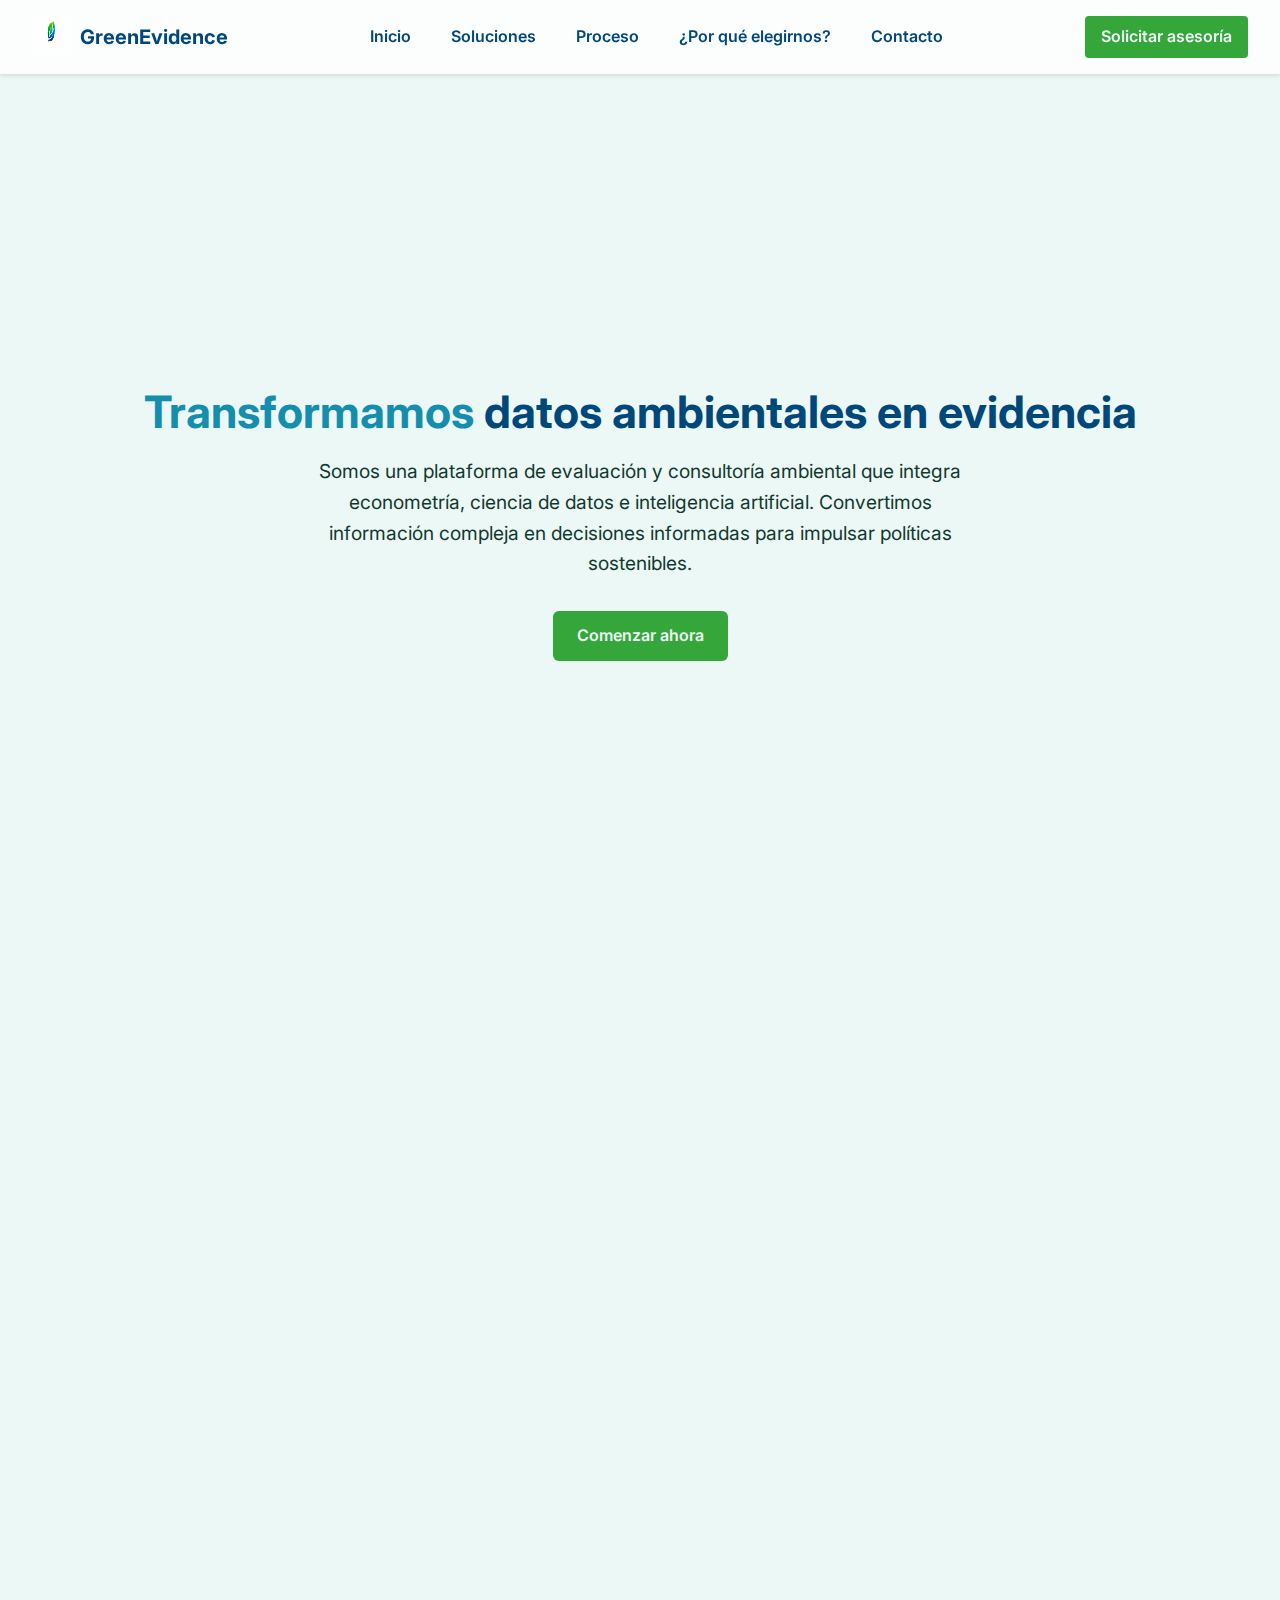
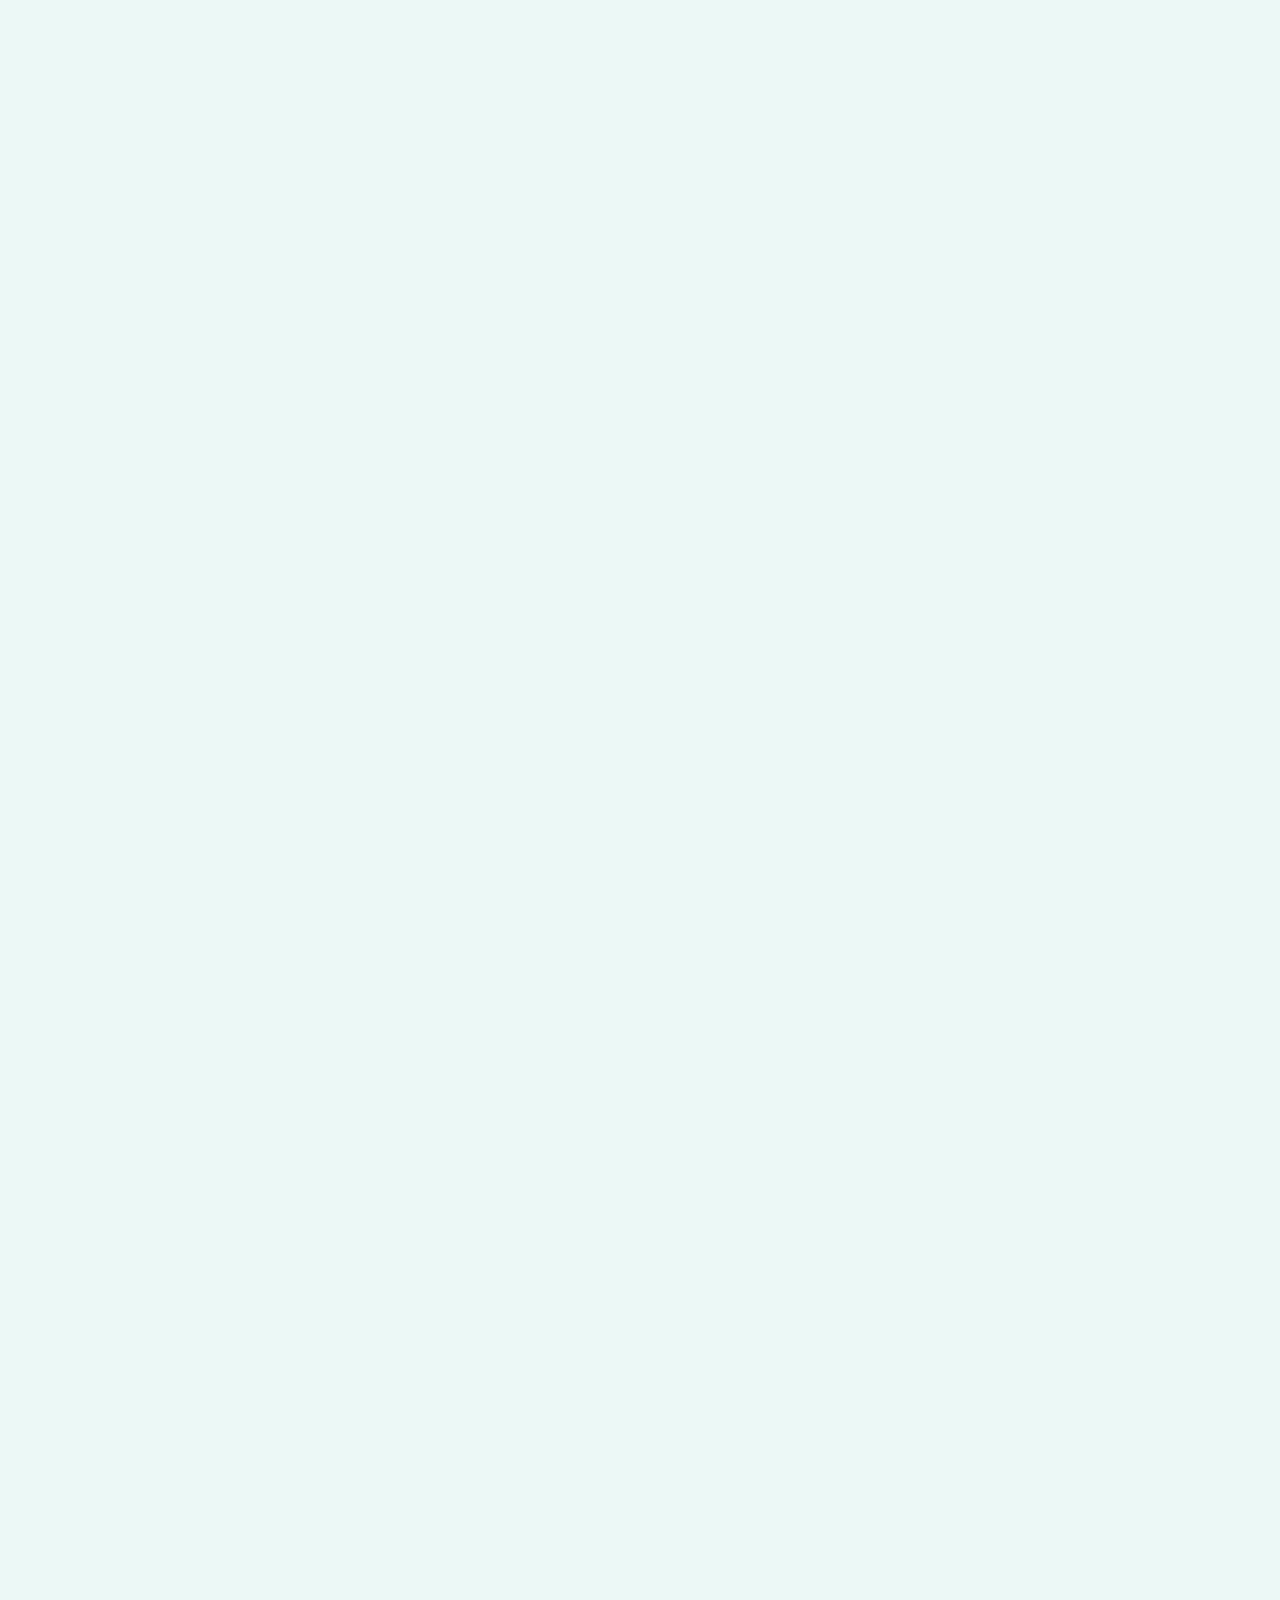
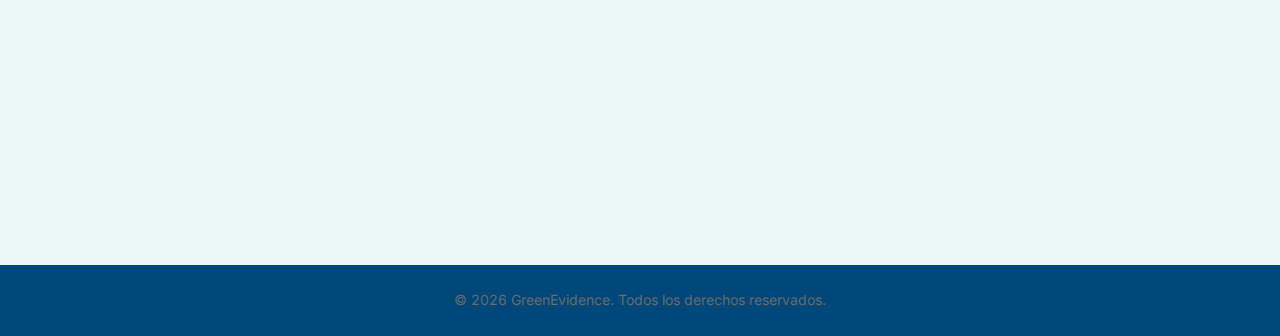
<file: index.html>
<!DOCTYPE html>
<html lang="es">
  <head>
    <meta charset="UTF-8" />
    <meta name="viewport" content="width=device-width, initial-scale=1.0" />
    <title>GreenEvidence – Datos ambientales transformados en evidencia</title>
    <!-- Fuente moderna -->
    <link href="https://fonts.googleapis.com/css2?family=Inter:wght@400;600;700&display=swap" rel="stylesheet" />
    <!-- Favicon -->
    <link rel="icon" type="image/png" href="logo_modern_icon.png" />
    <!-- Hoja de estilos principal -->
    <link rel="stylesheet" href="stream-style.css" />
  </head>
  <body>
    <!-- Navegación superior -->
    <header class="navbar">
      <div class="logo">
        <img src="logo_modern_icon.png" alt="Logo de GreenEvidence" />
        <span class="wordmark">GreenEvidence</span>
      </div>
      <nav class="menu">
        <ul>
          <li><a href="#inicio">Inicio</a></li>
          <li><a href="#soluciones">Soluciones</a></li>
          <li><a href="#proceso">Proceso</a></li>
          <li><a href="#razones">¿Por qué elegirnos?</a></li>
          <li><a href="#contacto">Contacto</a></li>
        </ul>
      </nav>
      <a href="#contacto" class="nav-cta">Solicitar asesoría</a>
    </header>

    <!-- Hero principal -->
    <section id="inicio" class="hero">
      <div class="hero-content">
        <h1>
          <span class="highlight">Transformamos</span>
          <span>datos ambientales en evidencia</span>
        </h1>
        <p>
          Somos una plataforma de evaluación y consultoría ambiental que integra
          econometría, ciencia de datos e inteligencia artificial. Convertimos
          información compleja en decisiones informadas para impulsar políticas
          sostenibles.
        </p>
        <a href="#contacto" class="cta-button">Comenzar ahora</a>
      </div>
    </section>

    <!-- Sección de soluciones/servicios -->
    <!-- Las clases "reveal" permiten animar la aparición de cada sección al hacer scroll -->
    <section id="soluciones" class="soluciones reveal">
      <h2 class="section-title">
        <span class="highlight">Nuestras</span> Soluciones
      </h2>
      <p class="section-subtitle">
        Ofrecemos un abanico de servicios para ayudarte a comprender y
        mejorar tu impacto ambiental.
      </p>
      <div class="soluciones-grid">
        <div class="solucion-card">
          <div class="icon-wrapper">
            <img src="service_icon_1.png" alt="Evaluación de políticas" />
          </div>
          <h3>Evaluación de políticas</h3>
          <p>
            Medimos el impacto de políticas públicas mediante técnicas
            econométricas avanzadas para determinar su eficacia y eficiencia.
          </p>
        </div>
        <div class="solucion-card">
          <div class="icon-wrapper">
            <img src="service_icon_2.png" alt="Análisis de sensibilidad" />
          </div>
          <h3>Análisis de sensibilidad</h3>
          <p>
            Identificamos variables clave y evaluamos la robustez de modelos
            estadísticos utilizando métodos de machine learning.
          </p>
        </div>
        <div class="solucion-card">
          <div class="icon-wrapper">
            <img src="service_icon_3.png" alt="Series de tiempo" />
          </div>
          <h3>Series de tiempo</h3>
          <p>
            Pronosticamos tendencias ambientales a partir de datos históricos
            para anticipar escenarios futuros y tomar mejores decisiones.
          </p>
        </div>
        <div class="solucion-card">
          <div class="icon-wrapper">
            <img src="service_icon_1.png" alt="Consultoría a medida" />
          </div>
          <h3>Consultoría a medida</h3>
          <p>
            Diseñamos soluciones personalizadas según las necesidades
            específicas de cada organización o proyecto.
          </p>
        </div>
      </div>
    </section>

    <!-- Sección de proceso -->
    <section id="proceso" class="proceso reveal">
      <h2 class="section-title">Cómo funciona</h2>
      <div class="pasos-grid">
        <div class="paso">
          <div class="numero">1</div>
          <h3>Recopilación de datos</h3>
          <p>
            Recogemos y depuramos información proveniente de diversas
            fuentes para obtener bases de datos sólidas y confiables.
          </p>
        </div>
        <div class="paso">
          <div class="numero">2</div>
          <h3>Análisis y modelado</h3>
          <p>
            Aplicamos herramientas econométricas y de inteligencia
            artificial para extraer patrones y evaluar impactos.
          </p>
        </div>
        <div class="paso">
          <div class="numero">3</div>
          <h3>Recomendaciones</h3>
          <p>
            Presentamos informes claros y recomendaciones accionables
            para impulsar políticas y estrategias sostenibles.
          </p>
        </div>
      </div>
      <a href="#contacto" class="cta-secondary">Solicitar asesoría</a>
    </section>

    <!-- Sección de razones -->
    <section id="razones" class="razones reveal">
      <h2 class="section-title">¿Por qué elegirnos?</h2>
      <ul class="razones-list">
        <li>
          <strong>Rigurosidad académica</strong>
          <p>
            Basamos nuestros análisis en metodologías validadas y
            revisadas por la comunidad científica.
          </p>
        </li>
        <li>
          <strong>Soluciones a medida</strong>
          <p>
            Adaptamos nuestras herramientas a las necesidades de cada
            cliente para maximizar el impacto de sus decisiones.
          </p>
        </li>
        <li>
          <strong>Compromiso con la sostenibilidad</strong>
          <p>
            Trabajamos para impulsar políticas y estrategias que reduzcan
            el impacto ambiental y promuevan un desarrollo sostenible.
          </p>
        </li>
      </ul>
    </section>

    <!-- Sección de contacto -->
    <section id="contacto" class="contacto reveal">
      <div class="contacto-container">
        <div class="contacto-info">
          <h2>Ponte en contacto</h2>
          <p>
            ¿Interesado en nuestros servicios? Estamos aquí para ayudarte.
          </p>
          <p>
            <strong>Email:</strong> info@greenevidence.cl<br />
            <strong>Teléfono:</strong> +56 9 1234 5678
          </p>
        </div>
        <form class="contacto-form" action="#" method="post">
          <label for="nombre">Nombre</label>
          <input type="text" id="nombre" name="nombre" required />
          <label for="correo">Correo electrónico</label>
          <input type="email" id="correo" name="correo" required />
          <label for="mensaje">Mensaje</label>
          <textarea id="mensaje" name="mensaje" required></textarea>
          <button type="submit">Enviar mensaje</button>
        </form>
      </div>
    </section>

    <!-- Pie de página -->
    <footer class="footer">
      <p>&copy; 2026 GreenEvidence. Todos los derechos reservados.</p>
    </footer>

    <!-- Script para animaciones de scroll: usa IntersectionObserver para añadir la clase "active" -->
    <script>
      document.addEventListener('DOMContentLoaded', function () {
        const revealElements = document.querySelectorAll('.reveal');
        const options = {
          threshold: 0.1
        };
        const observer = new IntersectionObserver((entries) => {
          entries.forEach((entry) => {
            if (entry.isIntersecting) {
              entry.target.classList.add('active');
              observer.unobserve(entry.target);
            }
          });
        }, options);
        revealElements.forEach((el) => {
          observer.observe(el);
        });
      });
    </script>
  </body>
</html>
</file>
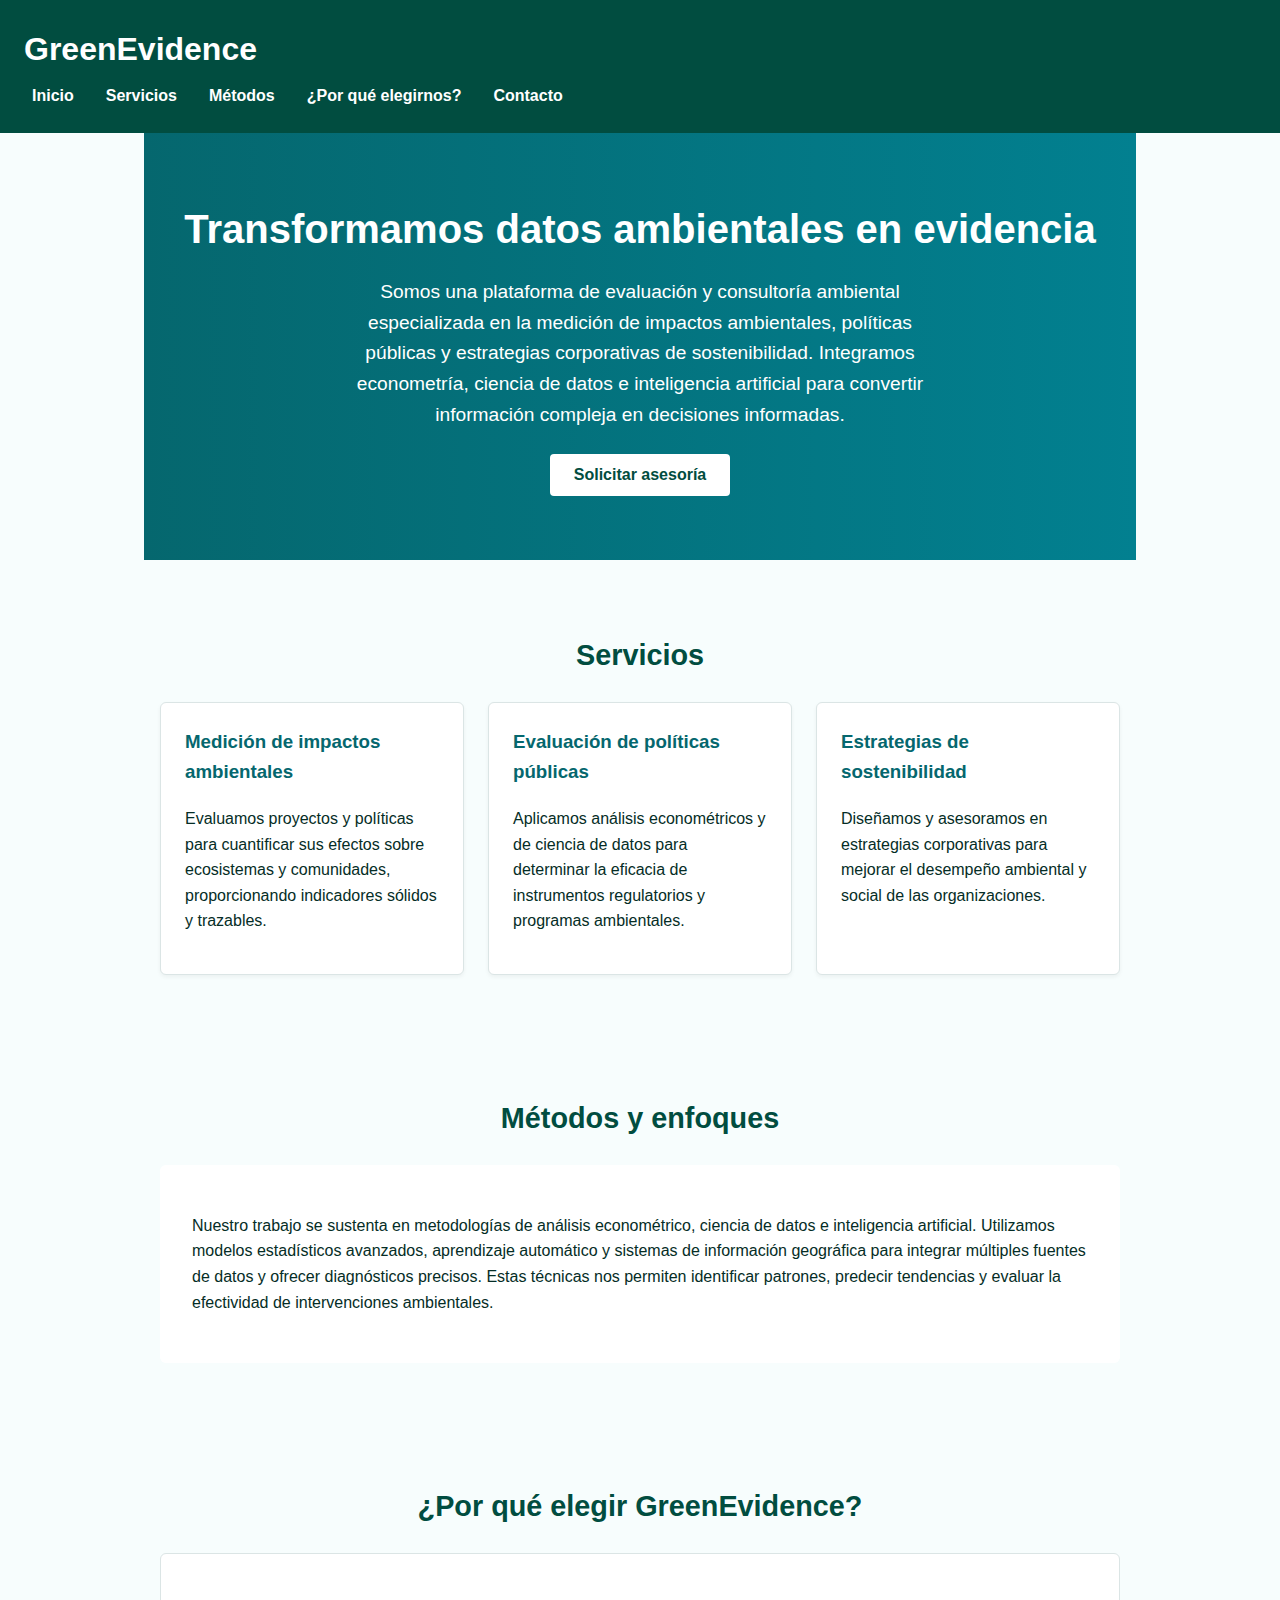
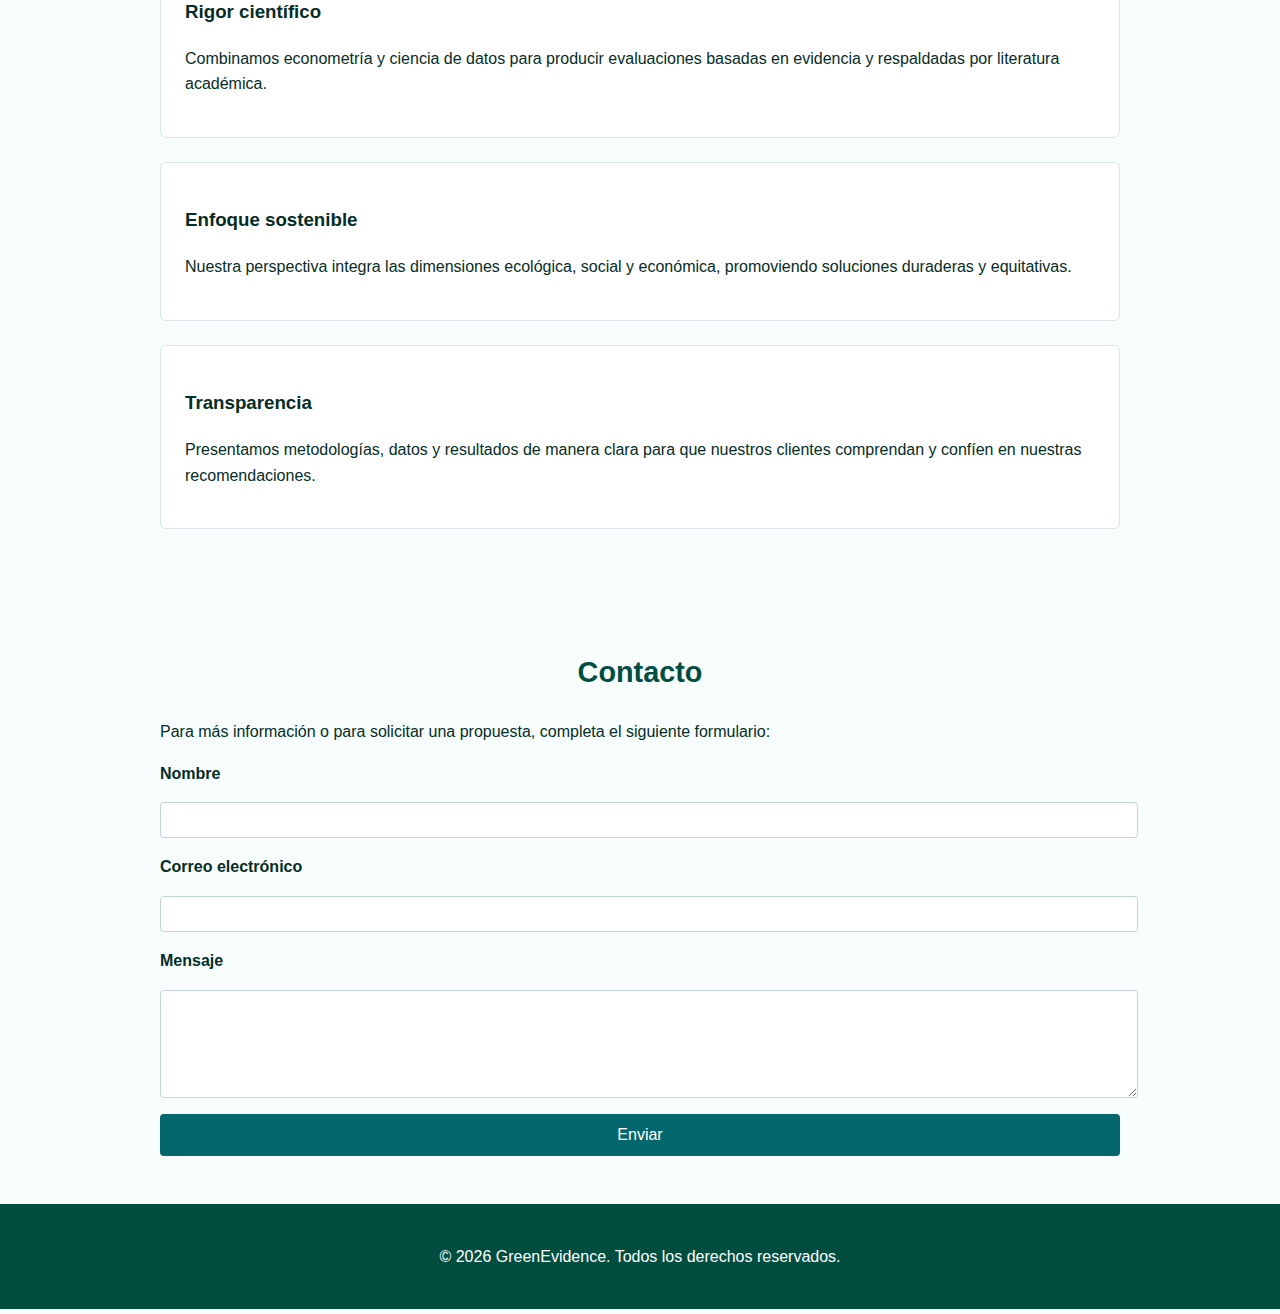
<file: greenevidence_improved.html>
<!DOCTYPE html>
<html lang="es">
  <head>
    <meta charset="UTF-8" />
    <meta name="viewport" content="width=device-width, initial-scale=1.0" />
    <title>GreenEvidence – Evaluación ambiental basada en datos</title>
    <!--
      Esta página es un prototipo que demuestra cómo podría estructurarse
      y diseñarse el sitio de GreenEvidence siguiendo principios de
      accesibilidad, claridad y profesionalismo. No incluye imágenes externas
      ni recursos que requieran permisos, y utiliza una paleta de colores
      de alto contraste para asegurar una lectura confortable.
    -->
    <style>
      /* Paleta de colores accesibles */
      :root {
        --primary-dark: #014d40;
        --primary: #05676e;
        --secondary: #028090;
        --background: #f7fdfd;
        --light: #ffffff;
        --text-dark: #052d26;
      }

      body {
        margin: 0;
        font-family: Arial, sans-serif;
        line-height: 1.6;
        color: var(--text-dark);
        background-color: var(--background);
      }

      header {
        background-color: var(--primary-dark);
        color: var(--light);
        padding: 1.5rem;
      }

      header h1 {
        margin: 0;
        font-size: 2rem;
      }

      nav {
        margin-top: 0.5rem;
      }

      nav ul {
        list-style: none;
        margin: 0;
        padding: 0;
        display: flex;
        gap: 1rem;
      }

      nav a {
        color: var(--light);
        text-decoration: none;
        font-weight: bold;
        padding: 0.25rem 0.5rem;
      }

      nav a:hover,
      nav a:focus {
        text-decoration: underline;
      }

      .hero {
        display: flex;
        flex-direction: column;
        align-items: center;
        justify-content: center;
        padding: 4rem 1rem;
        text-align: center;
        background-image: linear-gradient(to right, var(--primary), var(--secondary));
        color: var(--light);
      }

      .hero h2 {
        margin: 0 0 1rem;
        font-size: 2.5rem;
      }

      .hero p {
        font-size: 1.2rem;
        max-width: 600px;
        margin: 0 auto 1.5rem;
      }

      .cta-button {
        background-color: var(--light);
        color: var(--primary-dark);
        border: none;
        padding: 0.75rem 1.5rem;
        font-size: 1rem;
        font-weight: bold;
        border-radius: 4px;
        cursor: pointer;
      }

      .cta-button:hover,
      .cta-button:focus {
        background-color: #e4f2f1;
      }

      section {
        padding: 3rem 1rem;
        max-width: 960px;
        margin: 0 auto;
      }

      .section-title {
        font-size: 1.8rem;
        margin-bottom: 1.5rem;
        text-align: center;
        color: var(--primary-dark);
      }

      .services {
        display: grid;
        grid-template-columns: repeat(auto-fit, minmax(260px, 1fr));
        gap: 1.5rem;
      }

      .service-card {
        background-color: var(--light);
        border: 1px solid #dbe5e5;
        border-radius: 6px;
        padding: 1.5rem;
        box-shadow: 0 2px 4px rgba(0, 0, 0, 0.05);
      }

      .service-card h3 {
        margin-top: 0;
        color: var(--primary);
      }

      .methods {
        background-color: var(--light);
        border-radius: 6px;
        padding: 2rem;
      }

      .reasons {
        display: flex;
        flex-direction: column;
        gap: 1.5rem;
      }

      .reason-item {
        background-color: var(--light);
        border: 1px solid #dbe5e5;
        border-radius: 6px;
        padding: 1.5rem;
      }

      form {
        display: grid;
        gap: 1rem;
      }

      form label {
        font-weight: bold;
      }

      form input,
      form textarea {
        width: 100%;
        padding: 0.5rem;
        border: 1px solid #c3d4d5;
        border-radius: 4px;
        font-size: 1rem;
      }

      form button {
        background-color: var(--primary);
        color: var(--light);
        border: none;
        padding: 0.75rem 1.5rem;
        font-size: 1rem;
        border-radius: 4px;
        cursor: pointer;
      }

      form button:hover,
      form button:focus {
        background-color: var(--secondary);
      }
    </style>
  </head>
  <body>
    <header>
      <h1>GreenEvidence</h1>
      <nav>
        <ul>
          <li><a href="#inicio">Inicio</a></li>
          <li><a href="#servicios">Servicios</a></li>
          <li><a href="#metodos">Métodos</a></li>
          <li><a href="#por-que">¿Por qué elegirnos?</a></li>
          <li><a href="#contacto">Contacto</a></li>
        </ul>
      </nav>
    </header>

    <section id="inicio" class="hero" role="banner">
      <h2>Transformamos datos ambientales en evidencia</h2>
      <p>
        Somos una plataforma de evaluación y consultoría ambiental especializada en
        la medición de impactos ambientales, políticas públicas y estrategias
        corporativas de sostenibilidad. Integramos econometría, ciencia de
        datos e inteligencia artificial para convertir información compleja en
        decisiones informadas.
      </p>
      <button class="cta-button" onclick="document.getElementById('contacto').scrollIntoView({behavior:'smooth'})">Solicitar asesoría</button>
    </section>

    <section id="servicios">
      <h2 class="section-title">Servicios</h2>
      <div class="services">
        <div class="service-card">
          <h3>Medición de impactos ambientales</h3>
          <p>
            Evaluamos proyectos y políticas para cuantificar sus efectos sobre
            ecosistemas y comunidades, proporcionando indicadores sólidos y
            trazables.
          </p>
        </div>
        <div class="service-card">
          <h3>Evaluación de políticas públicas</h3>
          <p>
            Aplicamos análisis econométricos y de ciencia de datos para
            determinar la eficacia de instrumentos regulatorios y programas
            ambientales.
          </p>
        </div>
        <div class="service-card">
          <h3>Estrategias de sostenibilidad</h3>
          <p>
            Diseñamos y asesoramos en estrategias corporativas para mejorar el
            desempeño ambiental y social de las organizaciones.
          </p>
        </div>
      </div>
    </section>

    <section id="metodos">
      <h2 class="section-title">Métodos y enfoques</h2>
      <div class="methods">
        <p>
          Nuestro trabajo se sustenta en metodologías de análisis econométrico,
          ciencia de datos e inteligencia artificial. Utilizamos modelos
          estadísticos avanzados, aprendizaje automático y sistemas de
          información geográfica para integrar múltiples fuentes de datos y
          ofrecer diagnósticos precisos. Estas técnicas nos permiten
          identificar patrones, predecir tendencias y evaluar la efectividad de
          intervenciones ambientales.
        </p>
      </div>
    </section>

    <section id="por-que">
      <h2 class="section-title">¿Por qué elegir GreenEvidence?</h2>
      <div class="reasons">
        <div class="reason-item">
          <h3>Rigor científico</h3>
          <p>
            Combinamos econometría y ciencia de datos para producir
            evaluaciones basadas en evidencia y respaldadas por literatura
            académica.
          </p>
        </div>
        <div class="reason-item">
          <h3>Enfoque sostenible</h3>
          <p>
            Nuestra perspectiva integra las dimensiones ecológica, social y
            económica, promoviendo soluciones duraderas y equitativas.
          </p>
        </div>
        <div class="reason-item">
          <h3>Transparencia</h3>
          <p>
            Presentamos metodologías, datos y resultados de manera clara para
            que nuestros clientes comprendan y confíen en nuestras
            recomendaciones.
          </p>
        </div>
      </div>
    </section>

    <section id="contacto">
      <h2 class="section-title">Contacto</h2>
      <p>Para más información o para solicitar una propuesta, completa el siguiente formulario:</p>
      <form action="#" method="post">
        <label for="nombre">Nombre</label>
        <input type="text" id="nombre" name="nombre" required />

        <label for="correo">Correo electrónico</label>
        <input type="email" id="correo" name="correo" required />

        <label for="mensaje">Mensaje</label>
        <textarea id="mensaje" name="mensaje" rows="5" required></textarea>

        <button type="submit">Enviar</button>
      </form>
    </section>

    <footer style="text-align: center; padding: 1.5rem; background-color: var(--primary-dark); color: var(--light);">
      <p>© 2026 GreenEvidence. Todos los derechos reservados.</p>
    </footer>
  </body>
</html>
</file>
<file: stream-style.css>
/*
  Estilos inspirados en el diseño moderno de streamdata.cl adaptado a
  la identidad de GreenEvidence. Se utiliza una paleta de colores propia
  (azules y verdes) y se prioriza la claridad, el espacio en blanco y
  las micro‑interacciones para una navegación atractiva y funcional.
*/

/* Variables de color */
:root {
  --primary: #158eae;     /* Azul verdoso: confianza y tecnología */
  --secondary: #34a63a;   /* Verde fresco: sostenibilidad */
  --accent: #78d3d8;      /* Turquesa claro para detalles */
  --dark: #00477a;        /* Azul oscuro para secciones y texto en negativo */
  --light: #ecf8f6;       /* Fondo claro predominante */
  --text: #113a2e;        /* Texto principal en secciones claras */
  --card: #ffffff;        /* Tarjetas claras */
  --muted: #6a6a6a;       /* Texto secundario */
  --shadow: rgba(0, 0, 0, 0.1);
}

/* Configuración global */
* {
  box-sizing: border-box;
  margin: 0;
  padding: 0;
}

html {
  scroll-behavior: smooth;
}

body {
  font-family: 'Inter', Arial, sans-serif;
  color: var(--text);
  background-color: var(--light);
  line-height: 1.6;
}

a {
  text-decoration: none;
  color: inherit;
}

img {
  max-width: 100%;
  height: auto;
  display: block;
}

/* Barra de navegación */
.navbar {
  position: sticky;
  top: 0;
  width: 100%;
  display: flex;
  align-items: center;
  justify-content: space-between;
  padding: 1rem 2rem;
  background: rgba(255, 255, 255, 0.8);
  backdrop-filter: blur(10px);
  box-shadow: 0 2px 4px var(--shadow);
  z-index: 100;
}

.navbar .logo {
  display: flex;
  align-items: center;
  gap: 0.5rem;
}

.navbar .logo img {
  width: 40px;
  height: 40px;
}

.navbar .wordmark {
  font-weight: 700;
  font-size: 1.25rem;
  color: var(--dark);
}

.navbar .menu ul {
  list-style: none;
  display: flex;
  gap: 1.5rem;
}

.navbar .menu a {
  font-weight: 600;
  color: var(--dark);
  padding: 0.5rem;
  transition: color 0.3s ease;
}

.navbar .menu a:hover,
.navbar .menu a:focus {
  color: var(--primary);
}

.nav-cta {
  background-color: var(--secondary);
  color: var(--light);
  padding: 0.5rem 1rem;
  border-radius: 4px;
  font-weight: 600;
  transition: background-color 0.3s ease, transform 0.2s ease;
}

.nav-cta:hover,
.nav-cta:focus {
  background-color: var(--primary);
  transform: translateY(-2px);
}

/* Hero principal */
.hero {
  position: relative;
  min-height: 100vh;
  display: flex;
  align-items: center;
  justify-content: center;
  text-align: center;
  padding: 4rem 1rem;
  background-color: var(--light);
  overflow: hidden;
  color: var(--dark);
}

/* Formas decorativas en el hero */
.hero::before {
  content: '';
  position: absolute;
  top: 0;
  left: 0;
  width: 100%;
  height: 100%;
  background-image:
    radial-gradient(circle at 25% 30%, rgba(21, 142, 174, 0.3), transparent 60%),
    radial-gradient(circle at 80% 70%, rgba(52, 166, 58, 0.3), transparent 60%);
  z-index: -1;
}

.hero .hero-content h1 {
  font-size: 2.8rem;
  line-height: 1.2;
  margin-bottom: 1rem;
  font-weight: 700;
}

.hero .hero-content .highlight {
  color: var(--primary);
}

.hero p {
  font-size: 1.2rem;
  max-width: 650px;
  margin: 0 auto 2rem auto;
  color: var(--text);
}

.cta-button {
  display: inline-block;
  background-color: var(--secondary);
  color: var(--light);
  border: none;
  padding: 0.75rem 1.5rem;
  font-size: 1rem;
  font-weight: 600;
  border-radius: 6px;
  cursor: pointer;
  transition: background-color 0.3s ease, transform 0.2s ease;
}

.cta-button:hover,
.cta-button:focus {
  background-color: var(--primary);
  transform: translateY(-3px);
}

/* Sección de soluciones */
.soluciones {
  padding: 4rem 1rem;
  background-color: var(--light);
  text-align: center;
}

.section-title {
  font-size: 2.2rem;
  margin-bottom: 1rem;
  font-weight: 700;
}

.section-title .highlight {
  color: var(--primary);
}

.section-subtitle {
  max-width: 700px;
  margin: 0 auto 3rem auto;
  color: var(--muted);
  font-size: 1rem;
}

.soluciones-grid {
  display: grid;
  grid-template-columns: repeat(auto-fit, minmax(250px, 1fr));
  gap: 2rem;
}

.solucion-card {
  background-color: var(--card);
  border: 1px solid #d6e5e5;
  border-radius: 8px;
  padding: 2rem 1.5rem;
  box-shadow: 0 4px 8px rgba(0, 0, 0, 0.05);
  transition: transform 0.3s ease, box-shadow 0.3s ease;
}

.solucion-card:hover {
  transform: translateY(-5px);
  box-shadow: 0 10px 20px rgba(0, 0, 0, 0.1);
}

.icon-wrapper {
  width: 60px;
  height: 60px;
  margin-bottom: 1rem;
}

.icon-wrapper img {
  width: 100%;
  height: 100%;
}

.solucion-card h3 {
  margin-bottom: 0.5rem;
  font-size: 1.4rem;
  color: var(--primary);
}

.solucion-card p {
  color: var(--muted);
  font-size: 1rem;
}

/* Sección de proceso */
.proceso {
  padding: 4rem 1rem;
  background-color: var(--dark);
  color: var(--light);
  text-align: center;
}

.proceso .section-title {
  color: var(--light);
}

.pasos-grid {
  display: grid;
  grid-template-columns: repeat(auto-fit, minmax(250px, 1fr));
  gap: 2rem;
  margin-top: 3rem;
}

.paso {
  background-color: rgba(255, 255, 255, 0.05);
  border-radius: 8px;
  padding: 2rem 1.5rem;
  text-align: left;
  position: relative;
  transition: transform 0.3s ease, box-shadow 0.3s ease;
}

.paso:hover {
  transform: translateY(-5px);
  box-shadow: 0 8px 16px rgba(0, 0, 0, 0.2);
}

.numero {
  background-color: var(--primary);
  color: var(--light);
  width: 48px;
  height: 48px;
  border-radius: 50%;
  display: flex;
  align-items: center;
  justify-content: center;
  font-size: 1.5rem;
  font-weight: 700;
  margin-bottom: 1rem;
}

.paso h3 {
  margin-bottom: 0.5rem;
  font-size: 1.3rem;
  color: var(--accent);
}

.paso p {
  font-size: 1rem;
  color: var(--light);
  opacity: 0.9;
}

.cta-secondary {
  display: inline-block;
  margin-top: 3rem;
  padding: 0.75rem 1.5rem;
  border: 2px solid var(--primary);
  color: var(--light);
  border-radius: 6px;
  font-weight: 600;
  transition: background-color 0.3s ease, color 0.3s ease;
}

.cta-secondary:hover,
.cta-secondary:focus {
  background-color: var(--primary);
  color: var(--light);
}

/* Sección de razones */
.razones {
  padding: 4rem 1rem;
  background-color: var(--light);
}

.razones .section-title {
  text-align: center;
  margin-bottom: 2rem;
  color: var(--dark);
}

.razones-list {
  list-style: none;
  max-width: 800px;
  margin: 0 auto;
  display: grid;
  grid-template-columns: repeat(auto-fit, minmax(250px, 1fr));
  gap: 2rem;
}

.razones-list li {
  background-color: var(--card);
  border: 1px solid #d6e5e5;
  border-radius: 8px;
  padding: 2rem;
  box-shadow: 0 4px 8px rgba(0, 0, 0, 0.05);
  transition: transform 0.3s ease, box-shadow 0.3s ease;
}

.razones-list li:hover {
  transform: translateY(-5px);
  box-shadow: 0 8px 16px rgba(0, 0, 0, 0.1);
}

.razones-list strong {
  display: block;
  margin-bottom: 0.5rem;
  font-size: 1.3rem;
  color: var(--primary);
}

.razones-list p {
  color: var(--muted);
  font-size: 1rem;
}

/* Sección de contacto */
.contacto {
  background-color: var(--dark);
  color: var(--light);
  padding: 4rem 1rem;
}

.contacto-container {
  display: grid;
  grid-template-columns: repeat(auto-fit, minmax(300px, 1fr));
  gap: 2rem;
  max-width: 1100px;
  margin: 0 auto;
}

.contacto-info h2 {
  margin-bottom: 1rem;
  font-size: 2rem;
  color: var(--primary);
}

.contacto-info p {
  margin-bottom: 1rem;
  color: var(--light);
  opacity: 0.9;
  font-size: 1rem;
}

.contacto-form {
  background-color: rgba(255, 255, 255, 0.05);
  padding: 2rem;
  border-radius: 8px;
}

.contacto-form label {
  display: block;
  margin-bottom: 0.25rem;
  font-weight: 600;
  color: var(--light);
}

.contacto-form input,
.contacto-form textarea {
  width: 100%;
  padding: 0.75rem;
  margin-bottom: 1rem;
  border: 1px solid rgba(255, 255, 255, 0.3);
  border-radius: 4px;
  background-color: rgba(255, 255, 255, 0.1);
  color: var(--light);
  font-size: 1rem;
  font-family: inherit;
}

.contacto-form textarea {
  resize: vertical;
  height: 120px;
}

.contacto-form button {
  background-color: var(--secondary);
  color: var(--light);
  border: none;
  padding: 0.75rem 1.5rem;
  border-radius: 4px;
  font-weight: 600;
  cursor: pointer;
  transition: background-color 0.3s ease, transform 0.2s ease;
}

.contacto-form button:hover,
.contacto-form button:focus {
  background-color: var(--primary);
  transform: translateY(-3px);
}

/* Pie de página */
.footer {
  background-color: var(--dark);
  color: var(--muted);
  text-align: center;
  padding: 1.5rem;
  font-size: 0.875rem;
}

.footer p {
  margin: 0;
}

/* Animaciones de entrada al hacer scroll */
.reveal {
  opacity: 0;
  transform: translateY(40px);
  transition: all 0.6s ease-out;
}

.reveal.active {
  opacity: 1;
  transform: none;
}

/* Responsivo */
@media (max-width: 600px) {
  .hero .hero-content h1 {
    font-size: 2rem;
  }
  .navbar .menu ul {
    gap: 1rem;
  }
  .navbar .menu a {
    font-size: 0.9rem;
  }
  .nav-cta {
    display: none; /* ocultar CTA en móviles para simplificar */
  }
}
</file>
